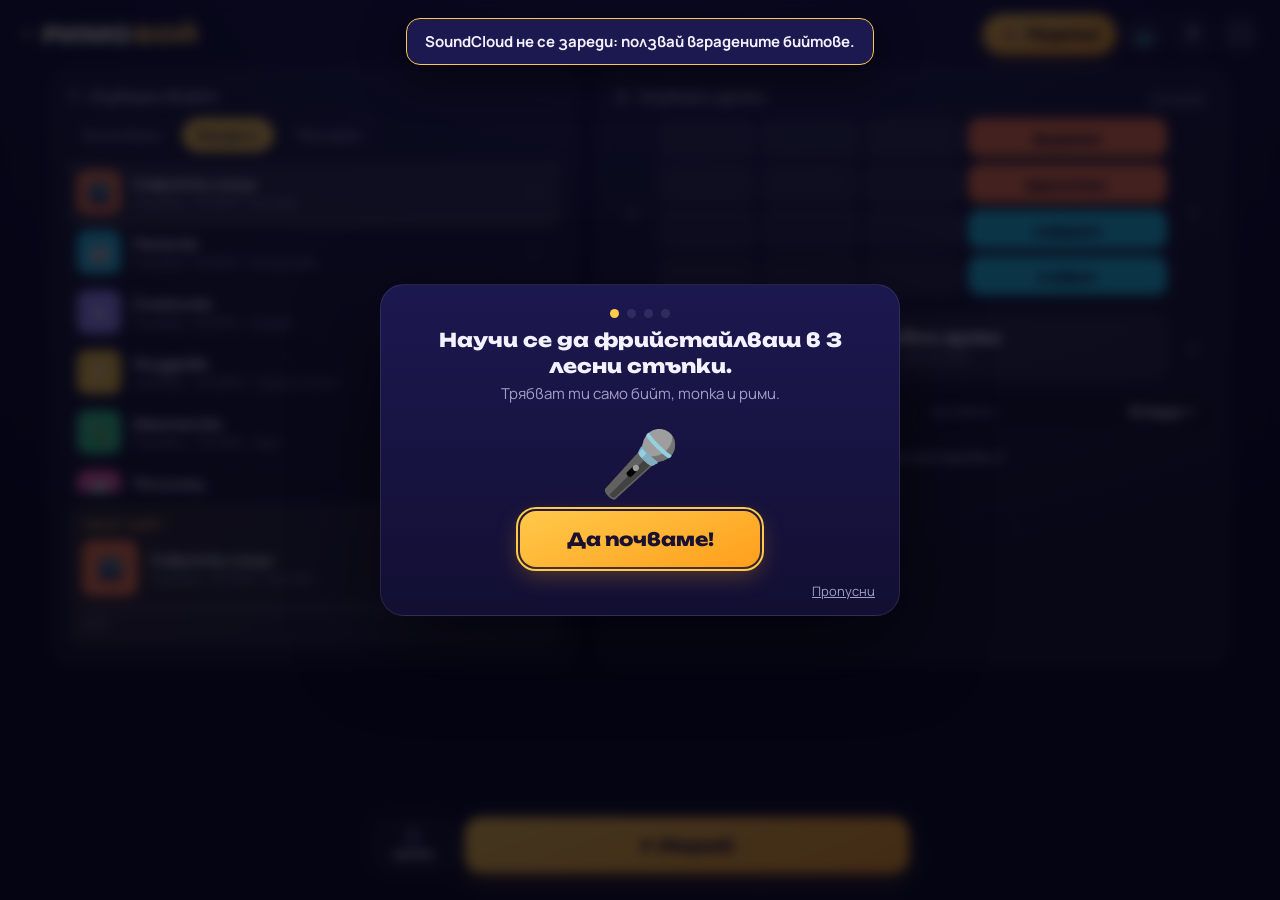
<file: index.html>
<!doctype html>
<html lang="bg">
<head>
<meta charset="utf-8">
<meta name="viewport" content="width=device-width, initial-scale=1">
<title>Римобой</title>
<link rel="preconnect" href="https://fonts.googleapis.com">
<link rel="preconnect" href="https://fonts.gstatic.com" crossorigin>
<link href="https://fonts.googleapis.com/css2?family=Unbounded:wght@600;800&family=Manrope:wght@400;600;800&display=swap" rel="stylesheet">
<link rel="stylesheet" href="css/style.css">
<link rel="stylesheet" href="css/party-host.css">
<link rel="stylesheet" href="css/motion.css">
</head>
<body>
<div class="stars" id="stars" aria-hidden="true"></div>

<header class="topbar">
  <button class="brand" id="brandBtn" aria-label="Към менюто"><span class="spark">✦</span><span class="b1">РИМО</span><span class="b2">БОЙ</span></button>
  <div class="top-actions">
    <button id="partyBtn" class="icon-btn" aria-label="Парти режим" title="Парти режим: гласуване от телефони" aria-pressed="false"><span aria-hidden="true">🎉</span><b class="pb-txt">Парти!</b></button>
    <button id="tvBtn" class="icon-btn" aria-label="TV режим" title="TV режим (големи клетки)" aria-pressed="false">📺</button>
    <button id="helpBtn" class="icon-btn" aria-label="Как се играе" title="Как се играе">?</button>
    <button id="fsBtn" class="icon-btn" aria-label="Цял екран" title="Цял екран">⛶</button>
  </div>
</header>

<!-- ================= MENU ================= -->
<main id="menu" class="screen active">
  <!-- party strip (BUILD.md 16.5): shown only while party mode is on -->
  <section id="partyStrip" class="party-strip hidden" aria-label="Парти батъл">
    <button id="psRoom" class="ps-room" aria-label="Покажи QR кода" title="Покажи QR кода"><span id="psQr" class="ps-qr" aria-hidden="true"></span><span class="ps-room-txt"><span class="ps-tag">🎉 ПАРТИ</span><span id="psCount" class="ps-count"></span><span class="ps-hint">Тапни за кода</span></span></button>
    <div class="ps-group">
      <span class="ps-label">Формат</span>
      <div class="chips" id="psMode">
        <button class="chip" data-mode="duet">Дует</button>
        <button class="chip" data-mode="1v1">1 на 1</button>
      </div>
    </div>
    <div class="ps-group" id="psTurnBox">
      <span class="ps-label">Смяна на всеки</span>
      <div class="chips" id="psTurn">
        <button class="chip" data-bars="4">4 бара</button>
        <button class="chip" data-bars="8">8 бара</button>
      </div>
    </div>
    <div class="ps-group ps-names">
      <span class="ps-label">Име</span>
      <input id="psLeft" class="ps-input L" maxlength="24" placeholder="Играч 1 (ляво)" aria-label="Име на рапъра вляво">
      <input id="psRight" class="ps-input R" maxlength="24" placeholder="Играч 2 (дясно)" aria-label="Име на рапъра вдясно">
    </div>
  </section>
  <div class="menu-grid">
    <section class="panel" id="beatPanel">
      <h2 class="step">1 · Избери бийт</h2>
      <div class="tabs" role="tablist">
        <button class="tab" data-src="sc" role="tab">Bizzle Beats</button>
        <button class="tab" data-src="synth" role="tab">Вградени</button>
        <button class="tab" data-src="file" role="tab">Твой файл</button>
      </div>
      <input id="beatSearch" class="search" placeholder="Търси бийт…" aria-label="Търси бийт">
      <ul id="beatList" class="beat-list"></ul>
      <input type="file" id="fileInput" accept="audio/*" class="hidden">

      <details id="tempoBox" class="tempo-fold hidden">
        <summary>Настрой дропа и темпото</summary>
        <div class="tempo-box">
        <button id="tapBtn" class="btn-ghost full tap-big">Тапни дропа и ритъма</button>
        <p class="full">Пусни бийта с ▶. Тапни (или натисни <b>T</b>) точно когато бийтът влезе изцяло, и продължи да тапваш на всеки удар поне 8 пъти. Първият тап е дропът: оттам почва първият бар на рапа.</p>
        <label>BPM<input id="bpmInput" type="number" min="50" max="220" step="0.25"></label>
        <label>Дроп (сек)<input id="offsetInput" type="number" min="0" step="0.01" placeholder="авто"></label>
        <label>Пусни от (сек)<input id="startInput" type="number" min="0" step="0.05" placeholder="авто"></label>
        <button id="dropPlayBtn" class="btn-ghost">▶ Чуй дропа</button>
        <p class="full" id="tempoAuto"></p>
        <p class="full"><button id="tempoAutoBtn" class="link hidden">Върни автоматичните</button> <button id="tempoExportBtn" class="link">Копирай моите настройки</button></p>
        </div>
      </details>

      <div id="fileBox" class="tempo-box hidden">
        <button id="fileTapBtn" class="btn-ghost full tap-big">Тапни темпото</button>
        <p class="full">Пусни файла с ▶. Тапни (или натисни <b>T</b>) на първия силен удар и после на всеки удар, поне 8 пъти. Начало = секундата на първия удар: оттам почва първият бар на рапа.</p>
        <label>BPM<input id="fileBpm" type="number" min="60" max="200" step="0.25"></label>
        <label>Начало (сек)<input id="fileOffset" type="number" min="0" step="0.01"></label>
        <button id="fileStartBtn" class="btn-ghost">▶ Чуй началото</button>
        <p class="full" id="fileAuto"></p>
        <p class="full"><button id="fileReplace" class="link">Зареди друг файл</button></p>
      </div>

      <div class="now-card">
        <div class="now-label">ТВОЯТ БИЙТ</div>
        <div class="now-row">
          <div class="cover" id="nowCover">🎧</div>
          <div class="beat-info">
            <div class="beat-title" id="nowTitle">Избери бийт</div>
            <div class="beat-meta" id="nowMeta"></div>
            <a class="sc-link hidden" id="nowLink" target="_blank" rel="noopener">Слушай в SoundCloud ↗</a>
          </div>
          <button class="round-btn" id="previewBtn" aria-label="Пусни / спри бийта">▶</button>
        </div>
        <div class="progress"><div id="nowProg"></div></div>
        <div class="time-row"><span id="nowPos">0:00</span><span id="nowDur"></span></div>
      </div>
    </section>

    <section class="panel" id="wordPanel">
      <div class="panel-head"><h2 class="step">2 · Избери думи</h2><button id="resetBtn" class="link">Нулирай</button></div>
      <div class="preview-wrap">
        <button class="arrow" id="prevPrev" aria-label="Други думи">‹</button>
        <div id="previewGrid" class="mini-grid"></div>
        <button class="arrow" id="prevNext" aria-label="Други думи">›</button>
      </div>
      <div class="list-picker">
        <button class="arrow" id="listPrev" aria-label="Предишен списък">‹</button>
        <button class="list-card" id="listCard"><span id="listName"></span><small id="listMeta"></small></button>
        <button class="arrow" id="listNext" aria-label="Следващ списък">›</button>
      </div>
      <div class="selects">
        <label class="field"><span>Думи</span>
          <select id="fillSel">
            <option value="all">Всички думи</option>
            <option value="first">Само първата</option>
            <option value="last">Само последната</option>
            <option value="none">Без думи</option>
          </select></label>
        <label class="field"><span>Дължина</span>
          <select id="durSel">
            <option value="8">8 бара</option>
            <option value="16">16 бара</option>
            <option value="32">32 бара</option>
            <option value="64">64 бара</option>
            <option value="full">Цялата песен</option>
          </select></label>
      </div>
      <details id="adv">
        <summary>Разширени настройки</summary>
        <h3>Схема на римите</h3>
        <div id="patternChips" class="chips"></div>
        <h3>Скорост</h3>
        <div id="speedChips" class="chips"></div>
        <label class="toggle"><input type="checkbox" id="blankChk"><span>Празна игра<small>Без думи и без схема, само бийт и топка</small></span></label>
        <h3>Синхрон на топката</h3>
        <div class="sync-row"><input type="range" id="syncRange" min="-300" max="300" step="10"><b id="syncVal">0 ms</b></div>
        <p class="hint">Ако топката изостава от бийта, мести наляво. Ако избързва, мести надясно.</p>
      </details>
    </section>
  </div>
  <p id="recNote" class="rec-note hidden">При SoundCloud бийт записът е само от микрофона.</p>
  <div class="action-bar">
    <button id="recBtn" class="rec-btn" aria-pressed="false" aria-label="Запис"><span class="dot"></span>ЗАПИС</button>
    <button id="playBtn" class="btn-primary">▶ Играй</button>
  </div>
</main>

<!-- ================= GAME ================= -->
<main id="game" class="screen">
  <div class="game-head">
    <button id="exitBtn" class="icon-btn" aria-label="Изход">‹</button>
    <div class="game-title"><div id="gHead1"></div><div id="gHead2"></div></div>
    <span id="recBadge" class="rec-badge hidden">● REC</span>
  </div>
  <div class="stage">
    <div id="viewport" class="viewport">
      <div id="rows" class="rows"></div>
      <div class="trail t3" id="tr3"></div><div class="trail t2" id="tr2"></div><div class="trail t1" id="tr1"></div>
      <div class="ball" id="ball"></div>
    </div>
  </div>
  <div class="watermark">✦ РИМОБОЙ</div>
  <div class="player-bar">
    <div class="now-row">
      <div class="cover" id="gCover">🎧</div>
      <div class="beat-info"><div class="beat-title" id="gTitle"></div><div class="beat-meta" id="gMeta"></div></div>
      <button class="round-btn" id="pauseBtn" aria-label="Пауза">❚❚</button>
    </div>
    <div class="progress"><div id="gProg"></div></div>
    <div class="time-row"><span id="gPos">0:00</span><span id="gDur">0:00</span></div>
  </div>
  <div id="pauseOv" class="overlay hidden">
    <div class="dialog">
      <h2>Пауза</h2>
      <div class="dialog-actions">
        <button class="btn-primary" id="resumeBtn">▶ Продължи</button>
        <button class="btn-ghost" id="quitBtn">Към менюто</button>
      </div>
    </div>
  </div>
</main>

<!-- ================= END ================= -->
<main id="end" class="screen">
  <h1 class="end-title">Браво!</h1>
  <div class="end-grid">
    <div class="stats-col">
      <section class="panel stats">
        <div class="now-label">СТАТИСТИКА</div>
        <div class="stat"><b id="stDur">0:00</b><span>ВРЕМЕ</span></div>
        <div class="stat"><b id="stBars">0</b><span>БАРОВЕ</span></div>
        <div class="stat"><b id="stStreak">🔥 1</b><span>ПОРЕДНИ ДНИ</span></div>
      </section>
      <section class="panel hidden" id="recCard" style="margin-top:14px">
        <div class="now-label">ТВОЯТ ЗАПИС</div>
        <audio id="recAudio" controls></audio>
        <div class="dialog-actions"><a class="btn-ghost" id="recDl" download>⬇ Свали записа</a></div>
      </section>
      <section class="panel" style="margin-top:14px">
        <div class="now-label">БИЙТ</div>
        <div class="now-row">
          <div class="cover" id="eCover">🎧</div>
          <div class="beat-info"><div class="beat-title" id="eTitle"></div><div class="beat-meta" id="eMeta"></div>
            <a class="sc-link hidden" id="eLink" target="_blank" rel="noopener">Слушай в SoundCloud ↗</a></div>
        </div>
      </section>
    </div>
    <section class="panel">
      <div class="now-label">ДУМИ</div>
      <div id="recap" class="recap" style="margin-top:10px"></div>
      <p class="hint">Докосни дума, за да видиш още рими.</p>
    </section>
  </div>
  <div class="action-bar">
    <button class="btn-ghost" id="menuBtn">Меню</button>
    <button class="btn-primary" id="againBtn">Играй пак ›</button>
  </div>
</main>

<!-- ================= MODALS ================= -->
<div id="listModal" class="overlay hidden" role="dialog" aria-modal="true" aria-label="Избери списък с думи">
  <div class="dialog">
    <button class="icon-btn x" data-close aria-label="Затвори">✕</button>
    <h2>Избери списък с думи</h2>
    <div id="listItems" class="list-items"></div>
  </div>
</div>

<div id="dictModal" class="overlay hidden" role="dialog" aria-modal="true" aria-label="Речник на римите">
  <div class="dialog">
    <button class="icon-btn x" data-close aria-label="Затвори">✕</button>
    <div class="dict-sub" style="margin-top:0">Речник на римите</div>
    <h2 id="dictWord"></h2>
    <div class="dict-sub">Рими</div>
    <div id="dictFam" class="dict-chips"></div>
    <div id="dictMoreWrap"><div class="dict-sub">Още рими</div><div id="dictMore" class="dict-chips more"></div></div>
  </div>
</div>

<div id="popup" class="overlay hidden">
  <div class="dialog">
    <div class="popup-emoji" id="popEmoji">🎉</div>
    <div class="popup-big" id="popText">Страхотни барове!</div>
    <div id="popSub" class="tut-sub"></div>
    <button class="btn-primary" id="popBtn" style="width:220px">Продължи</button>
  </div>
</div>

<div id="tutorial" class="overlay hidden" role="dialog" aria-modal="true" aria-label="Как се играе">
  <div class="dialog" style="padding-bottom:48px">
    <div class="tut-dots" id="tutDots" aria-hidden="true"><i></i><i></i><i></i><i></i></div>
    <p class="tut-text" id="tutText"></p>
    <p class="tut-sub" id="tutSub"></p>
    <div class="tut-stage" id="tutStage"></div>
    <button class="btn-primary" id="tutNext" style="width:240px;margin-top:10px"></button>
    <button class="link skip-link" id="tutSkip">Пропусни</button>
  </div>
</div>

<!-- party mode (BUILD.md 16.5): big QR overlay + mini QR in the corner -->
<div id="partyOv" class="overlay hidden" role="dialog" aria-modal="true" aria-labelledby="poTitle">
  <div class="dialog party-dialog">
    <button class="icon-btn x" id="poClose" aria-label="Затвори">✕</button>
    <h2 id="poTitle">Сканирай и гласувай!</h2>
    <div class="po-body">
      <div class="po-qr" id="poQr" aria-hidden="true"></div>
      <div class="po-side">
        <p class="po-url" id="poUrl"></p>
        <p class="po-code"><span>код</span><b id="poCode"></b></p>
        <p class="po-count" id="poCount">Влезли: 0</p>
        <p class="po-hint">Тапни име, за да го скриеш от екрана.</p>
        <div class="po-people" id="poPeople"></div>
        <p class="po-status" id="poStatus" role="status"></p>
      </div>
    </div>
    <details class="po-hist" id="poHist">
      <summary>История на батълите</summary>
      <div id="poHistBody"><p class="po-hint">Зарежда…</p></div>
    </details>
    <div class="dialog-actions">
      <button class="btn-primary" id="poOk">Затвори</button>
      <button class="btn-ghost" id="poNew">Нова стая</button>
      <button class="btn-ghost" id="poEnd">Край на партито</button>
    </div>
  </div>
</div>
<!-- party vote + results (BUILD.md 16.6) -->
<div id="partyVote" class="overlay hidden" role="dialog" aria-modal="true" aria-labelledby="pvTitle">
  <div class="dialog pv-dialog">
    <h2 id="pvTitle" tabindex="-1" data-autofocus>Гласувайте сега!</h2>
    <p class="pv-count" id="pvCount" aria-live="off"></p>
    <p class="pv-winner" id="pvWinner" role="status"></p>
    <div class="pv-cols">
      <div class="pv-col L" id="pvColL"><span class="pv-name" id="pvNameL"></span><b class="pv-avg" id="pvAvgL">–</b><span class="pv-n" id="pvNL"></span><div class="pv-bar"><i id="pvBarL"></i></div></div>
      <div class="pv-col R" id="pvColR"><span class="pv-name" id="pvNameR"></span><b class="pv-avg" id="pvAvgR">–</b><span class="pv-n" id="pvNR"></span><div class="pv-bar"><i id="pvBarR"></i></div></div>
    </div>
    <div class="pv-feed" id="pvFeed"></div>
    <div class="pv-after hidden" id="pvAfter">
      <h3>Кой как гласува</h3>
      <div class="pv-table-wrap" id="pvTableWrap">
        <table class="pv-table"><thead><tr><th>Гост</th><th class="L" id="pvThL"></th><th class="R" id="pvThR"></th></tr></thead><tbody id="pvTable"></tbody></table>
      </div>
      <div class="pv-extra">
        <div><h3>🔥 Топ хайпъри</h3><ol id="pvHypers"></ol></div>
        <div><h3>👑 Класиране на вечерта</h3><ol id="pvRank"></ol></div>
      </div>
    </div>
    <div class="dialog-actions">
      <button class="btn-ghost" id="pvStop">Край на гласуването</button>
      <button class="btn-primary hidden" id="pvNext">Нов батъл</button>
      <button class="btn-ghost hidden" id="pvClose">Затвори</button>
    </div>
  </div>
</div>

<!-- party battle effects (BUILD.md 16.5): side glows, flying reactions, hype meter, hype calls -->
<div id="partyFx" class="party-fx hidden" aria-hidden="true">
  <div class="pfx-edge L" id="pfxEdgeL"></div><div class="pfx-edge R" id="pfxEdgeR"></div>
  <div class="pfx-zone L" id="pfxZoneL"></div><div class="pfx-zone R" id="pfxZoneR"></div>
  <div class="pfx-burst L" id="pfxBurstL"></div><div class="pfx-burst R" id="pfxBurstR"></div>
  <div class="pfx-call L" id="pfxCallL"></div><div class="pfx-call R" id="pfxCallR"></div>
  <div class="pfx-meter"><span class="pfx-name L" id="pfxNameL"></span><div class="pfx-bar"><i id="pfxBarL"></i></div><span class="pfx-name R" id="pfxNameR"></span></div>
</div>
<div id="partyMini" class="party-mini hidden">
  <button id="pmOpen" class="pm-open" aria-label="Покажи QR кода на партито"><span class="pm-qr" id="pmQr" aria-hidden="true"></span><b id="pmCode"></b></button>
  <button id="pmHide" class="pm-hide" aria-label="Скрий малкия QR код">✕</button>
</div>

<div id="toast" class="toast hidden" role="status"></div>
<canvas id="confetti" class="hidden"></canvas>

<!-- hidden SoundCloud player (official embed) -->
<iframe id="scw" title="SoundCloud" allow="autoplay" style="position:absolute;width:1px;height:1px;left:-9999px;top:0;border:0"></iframe>

<!-- Enable each script when its milestone lands (BUILD.md section 3 has the order):
<script src="config.js"></script>                              optional (path B API key), not used yet
-->
<script src="https://w.soundcloud.com/player/api.js"></script>
<script src="js/words.js"></script>
<script src="js/patterns.js"></script>
<script src="js/audio.js"></script>
<script src="js/beats.js"></script>
<script src="js/filebeat.js"></script>
<script src="js/sc-tracks.js"></script>
<script src="js/drop.js"></script>
<script src="js/soundcloud.js"></script>
<script src="js/chart.js"></script>
<script src="js/app.js"></script>
<script src="js/menu-beats.js"></script>
<script src="js/menu-words.js"></script>
<script src="js/rec.js"></script>
<script src="js/game.js"></script>
<script src="js/end.js"></script>
<script src="js/tutorial.js"></script>
<!-- party mode: supabase-js and the QR library are loaded on demand by party-host.js -->
<script src="js/party-config.js"></script>
<script src="js/party-net.js"></script>
<script src="js/party-host.js"></script>
<script src="js/party-battle.js"></script>
<script src="js/party-vote.js"></script>
</body>
</html>
</file>
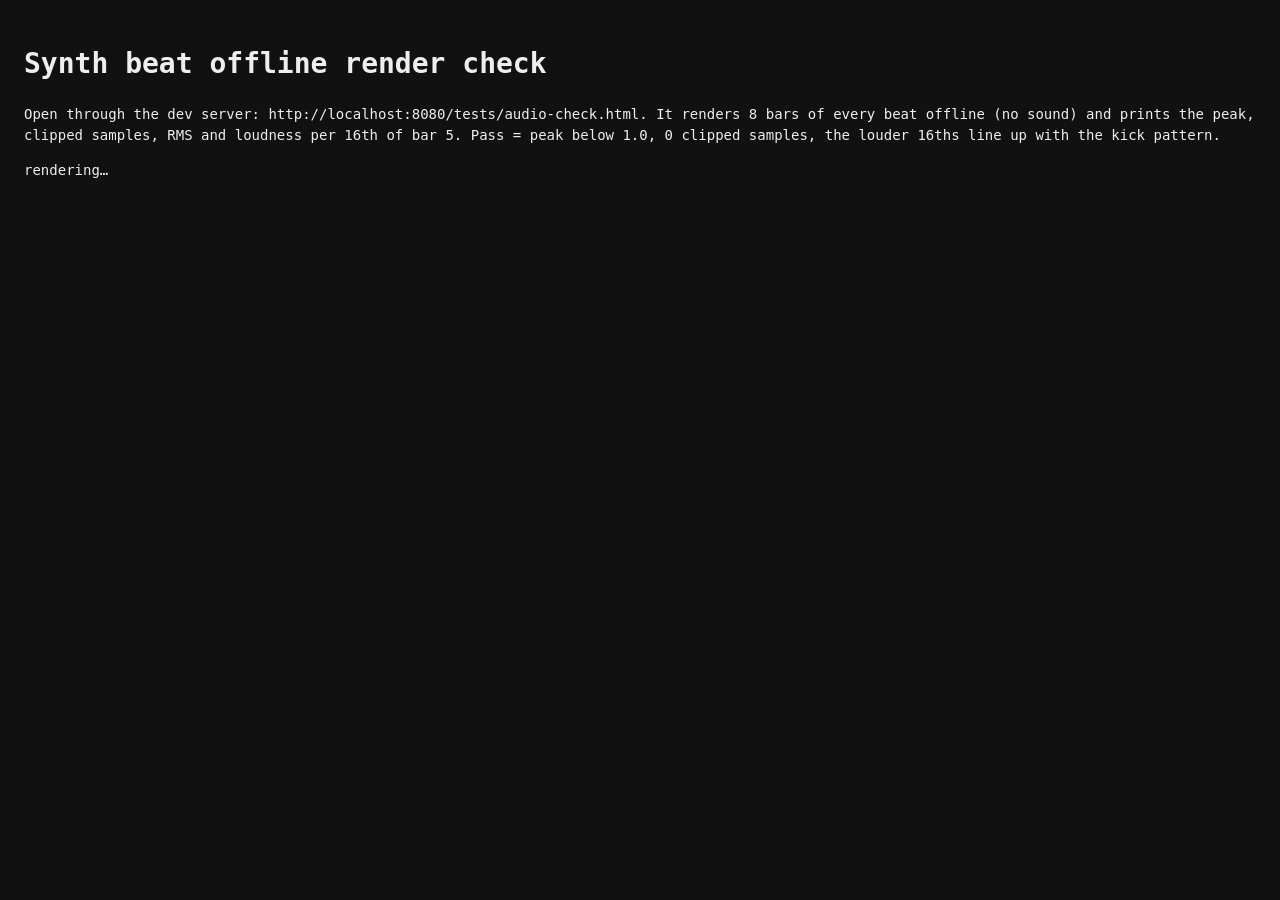
<file: tests/audio-check.html>
<!doctype html>
<html lang="en">
<head>
<meta charset="utf-8">
<title>Rimoboy audio check</title>
<style>body{font:14px/1.5 monospace;background:#111;color:#eee;padding:16px}.bad{color:#f66}.ok{color:#6f6}</style>
</head>
<body>
<h1>Synth beat offline render check</h1>
<p>Open through the dev server: http://localhost:8080/tests/audio-check.html. It renders 8 bars of every beat
offline (no sound) and prints the peak, clipped samples, RMS and loudness per 16th of bar 5.
Pass = peak below 1.0, 0 clipped samples, the louder 16ths line up with the kick pattern.</p>
<pre id="out">rendering…</pre>
<script src="../js/audio.js"></script>
<script src="../js/beats.js"></script>
<script>
(async () => {
  const lines = [];
  for (const def of BEATS) {
    const sec = 8 * 4 * 60 / def.bpm;
    const oc = new OfflineAudioContext(1, Math.ceil(44100 * (sec + 1)), 44100);
    const o = RBAudio.makeOutput(oc);
    const b = new SynthBeat(def);
    b.start(0.05, oc, o.master);
    b.scheduleUntil(sec);
    const d = (await oc.startRendering()).getChannelData(0);
    let pk = 0, ss = 0, clip = 0, nan = 0;
    for (const v of d) { if (Number.isNaN(v)) nan++; const a = Math.abs(v); if (a > pk) pk = a; if (a >= 1) clip++; ss += v * v; }
    const sp16 = 60 / def.bpm / 4, e = [];
    for (let i = 0; i < 16; i++) {
      let s = 0; const a = Math.floor((0.05 + 64 * sp16 + i * sp16) * 44100), z = a + Math.floor(0.03 * 44100);
      for (let j = a; j < z; j++) s += d[j] * d[j];
      e.push(Math.sqrt(s / (z - a)).toFixed(2));
    }
    const pass = pk < 1 && clip === 0 && nan === 0;
    lines.push(`<span class="${pass ? 'ok' : 'bad'}">${pass ? 'PASS' : 'FAIL'}</span> ${def.id.padEnd(10)} peak ${pk.toFixed(3)} clip ${clip} nan ${nan} rms ${Math.sqrt(ss / d.length).toFixed(3)}\n      kick ${def.kick.slice(0, 16)}\n      16ths ${e.join(' ')}`);
  }
  document.getElementById('out').innerHTML = lines.join('\n');
})();
</script>
</body>
</html>
</file>
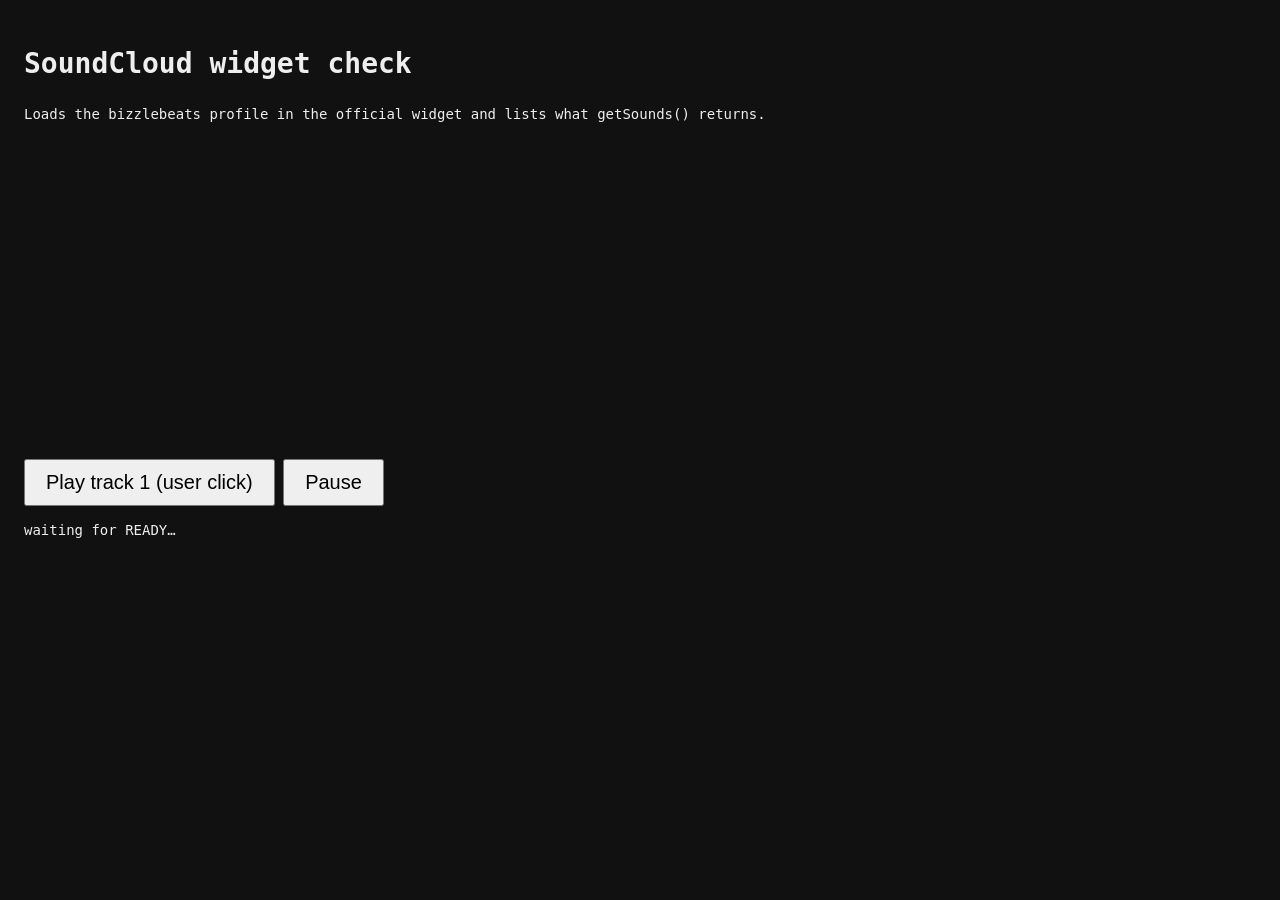
<file: tests/sc-check.html>
<!doctype html>
<html lang="en">
<head>
<meta charset="utf-8">
<title>Rimoboy SoundCloud check</title>
<style>body{font:14px/1.5 monospace;background:#111;color:#eee;padding:16px}iframe{width:100%;height:300px;border:0}</style>
</head>
<body>
<h1>SoundCloud widget check</h1>
<p>Loads the bizzlebeats profile in the official widget and lists what getSounds() returns.</p>
<iframe id="w" allow="autoplay"
  src="https://w.soundcloud.com/player/?url=https%3A//soundcloud.com/bizzlebeats&auto_play=false&visual=false"></iframe>
<p><button id="playRoses" style="font-size:20px;padding:10px 20px">Play track 1 (user click)</button>
<button id="pause" style="font-size:20px;padding:10px 20px">Pause</button></p>
<pre id="drift"></pre>
<pre id="out">waiting for READY…</pre>
<script src="https://w.soundcloud.com/player/api.js"></script>
<script>
  const out = document.getElementById('out');
  const log = (s) => { out.textContent += '\n' + s; };
  const w = SC.Widget(document.getElementById('w'));
  window.W = w;
  w.bind(SC.Widget.Events.READY, () => {
    log('READY');
    let tries = 0;
    const poll = () => w.getSounds((list) => {
      const named = list.filter((s) => s && s.title).length;
      log(`try ${tries}: ${list.length} sounds, ${named} with titles`);
      if ((named < list.length || !list.length) && ++tries < 12) return setTimeout(poll, 800);
      window.SOUNDS = list;
      log(list.map((s, i) => `${i}. ${s.title} | ${s.permalink_url} | ${Math.round((s.duration || 0) / 1000)}s | bpm ${s.bpm} | ${s.genre}`).join('\n'));
    });
    poll();
  });
  w.bind(SC.Widget.Events.ERROR, (e) => log('ERROR ' + JSON.stringify(e)));

  // Playback + clock check: after a real click, compare PLAY_PROGRESS positions with an
  // extrapolated clock (anchor on the first progress event). Prints events and drift stats.
  window.EV = [];
  let anchor = null;
  const drifts = [];
  for (const k of ['PLAY', 'PAUSE', 'FINISH', 'SEEK']) {
    w.bind(SC.Widget.Events[k], (e) => { EV.push(`${k} @${Math.round(performance.now())} pos ${Math.round((e && e.currentPosition) || 0)}`); if (k !== 'SEEK') anchor = null; });
  }
  w.bind(SC.Widget.Events.PLAY_PROGRESS, (e) => {
    const now = performance.now();
    if (!anchor) { anchor = { perf: now, pos: e.currentPosition }; return; }
    drifts.push(e.currentPosition - (anchor.pos + (now - anchor.perf)));
    const abs = drifts.map(Math.abs);
    document.getElementById('drift').textContent =
      `pos ${Math.round(e.currentPosition)} ms | samples ${drifts.length} | drift now ${Math.round(drifts[drifts.length - 1])} ms | max |drift| ${Math.round(Math.max(...abs))} ms | mean |drift| ${Math.round(abs.reduce((a, b) => a + b, 0) / abs.length)} ms\n` + EV.slice(-8).join('\n');
  });
  document.getElementById('playRoses').onclick = () => { w.skip(1); };
  document.getElementById('pause').onclick = () => w.pause();
</script>
</body>
</html>
</file>
<file: css/style.css>
/* Rimoboy — midnight party theme */
:root {
  --bg-0: #07061a;
  --bg-1: #120f33;
  --bg-2: #1c1850;
  --panel: rgba(255, 255, 255, .05);
  --panel-2: rgba(255, 255, 255, .08);
  --panel-line: rgba(255, 255, 255, .09);
  --text: #f4f1ff;
  --muted: #a29fc7;
  --gold: #ffc94a;
  --gold-2: #ff9f1c;
  --red: #ff4d5e;
  --cell: rgba(255, 255, 255, .07);
  --cell-lit: rgba(255, 255, 255, .30);
  --word-cell: #fff4d6;
  --ink: #1a1030;
  --r1: #ff7a45;
  --r2: #22c7e8;
  --r3: #ffc83d;
  --r4: #35d48a;
  --r5: #ff5fa8;
  --r6: #9d8bff;
  --rowH: 64px;
  --gap: 8px;
  --label: 26px;
  --font-d: "Unbounded", system-ui, "Segoe UI", sans-serif;
  --font-b: "Manrope", system-ui, "Segoe UI", sans-serif;
}

* { box-sizing: border-box; }
html, body { margin: 0; height: 100%; }
body {
  background: radial-gradient(1200px 700px at 50% -10%, var(--bg-2), var(--bg-1) 45%, var(--bg-0) 100%) fixed, var(--bg-0);
  color: var(--text);
  font-family: var(--font-b);
  font-size: 15px;
  overflow-x: hidden;
  -webkit-tap-highlight-color: transparent;
}
button { font: inherit; color: inherit; cursor: pointer; }
.hidden { display: none !important; }

/* stars */
.stars { position: fixed; inset: 0; pointer-events: none; z-index: 0; }
.stars i {
  position: absolute; width: 2px; height: 2px; border-radius: 50%;
  background: #fff; opacity: .15; animation: twinkle 4s ease-in-out infinite;
}
@keyframes twinkle { 50% { opacity: .7; transform: scale(1.6); } }

/* top bar */
.topbar {
  position: relative; z-index: 5;
  display: flex; align-items: center; justify-content: space-between;
  padding: 14px 20px;
}
.brand {
  background: none; border: 0; padding: 0;
  font-family: var(--font-d); font-weight: 800; font-size: 22px; letter-spacing: .5px;
  display: flex; align-items: center; gap: 2px;
}
.brand .spark { color: var(--gold); margin-right: 6px; font-size: 16px; }
.brand .b1 { color: var(--word-cell); }
.brand .b2 { color: var(--gold); }
.top-actions { display: flex; gap: 8px; }
.icon-btn {
  width: 40px; height: 40px; border-radius: 50%;
  border: 1px solid var(--panel-line); background: var(--panel);
  font-size: 18px; font-weight: 800; display: grid; place-items: center;
}
.icon-btn:hover { background: var(--panel-2); }
.icon-btn.on { border-color: var(--gold); background: rgba(255, 201, 74, .16); }
#tvBtn { font-size: 17px; }

/* visible focus ring for keyboard users (section 12) */
@supports selector(:focus-visible) { :focus { outline: none; } }
:focus-visible { outline: 2px solid var(--gold); outline-offset: 2px; }
.beat-list li:focus-visible, .beat-list li.sel:focus-visible { outline: 2px solid var(--gold); outline-offset: -2px; }

/* screens */
.screen { display: none; position: relative; z-index: 1; }
.screen.active { display: block; }

/* ---------- MENU ---------- */
.menu-grid {
  display: grid; grid-template-columns: 1fr 1.2fr; gap: 18px;
  max-width: 1220px; margin: 0 auto; padding: 0 20px 130px; /* 1180px content, same as .party-strip */
}
.panel {
  background: var(--panel); border: 1px solid var(--panel-line);
  border-radius: 22px; padding: 18px; min-width: 0;
}
.panel-head { display: flex; justify-content: space-between; align-items: baseline; }
.step { font-family: var(--font-d); font-weight: 600; font-size: 15px; margin: 0 0 12px; color: var(--muted); }
.link { background: none; border: 0; color: var(--muted); font-size: 13px; text-decoration: underline; }

.tabs { display: flex; gap: 6px; margin-bottom: 10px; flex-wrap: wrap; }
.tab {
  border: 1px solid var(--panel-line); background: transparent; border-radius: 999px;
  padding: 7px 14px; font-weight: 700; font-size: 13px; color: var(--muted);
}
.tab.active { background: var(--gold); color: var(--ink); border-color: var(--gold); }

.search {
  width: 100%; padding: 10px 14px; border-radius: 12px; margin-bottom: 8px;
  border: 1px solid var(--panel-line); background: rgba(0,0,0,.2); color: var(--text); font: inherit;
}
.beat-list { list-style: none; margin: 0; padding: 0; max-height: 330px; overflow-y: auto; }
.beat-list li {
  display: flex; align-items: center; gap: 12px; padding: 8px; border-radius: 12px; cursor: pointer;
}
.beat-list li:hover { background: var(--panel); }
.beat-list li.sel { background: var(--panel-2); outline: 1px solid var(--gold); }
.cover {
  width: 44px; height: 44px; border-radius: 10px; flex: none;
  display: grid; place-items: center; font-size: 20px;
  background: var(--panel-2) center/cover no-repeat;
}
.beat-info { min-width: 0; flex: 1; }
.beat-title { font-weight: 800; white-space: nowrap; overflow: hidden; text-overflow: ellipsis; }
.beat-meta { color: var(--muted); font-size: 12.5px; white-space: nowrap; overflow: hidden; text-overflow: ellipsis; }
.fav {
  flex: none; width: 34px; height: 34px; border-radius: 50%; border: 0; background: none;
  color: var(--muted); font-size: 19px; line-height: 1; opacity: .55;
}
.fav:hover { opacity: 1; background: var(--panel); }
.fav.on { color: var(--gold); opacity: 1; }
.badge { font-size: 10.5px; font-weight: 800; color: var(--ink); background: var(--gold); border-radius: 6px; padding: 2px 6px; margin-left: 6px; }
.list-state { color: var(--muted); padding: 16px 8px; text-align: center; }

.tempo-box {
  margin-top: 10px; padding: 12px; border-radius: 14px; background: rgba(0,0,0,.22);
  display: grid; grid-template-columns: repeat(3, 1fr); gap: 8px; align-items: end;
}
.tempo-box label { display: flex; flex-direction: column; gap: 4px; font-size: 12px; color: var(--muted); }
.tempo-box input {
  width: 100%; padding: 8px; border-radius: 10px; border: 1px solid var(--panel-line);
  background: rgba(255,255,255,.06); color: var(--text); font: inherit; font-weight: 700;
}
.tempo-box .full { grid-column: 1 / -1; }
.tempo-box .tap-big { min-height: 64px; font-size: 16px; touch-action: manipulation; user-select: none; }
.tempo-box p { margin: 0; font-size: 12px; color: var(--muted); }
/* the drop/tempo tap tool stays folded until the user asks for it */
.tempo-fold { margin-top: 10px; }
.tempo-fold > summary {
  cursor: pointer; list-style: none; font-size: 13px; font-weight: 700; color: var(--muted);
  padding: 4px 0; user-select: none;
}
.tempo-fold > summary::-webkit-details-marker { display: none; }
.tempo-fold > summary::before { content: '▸ '; display: inline-block; width: 1em; transition: transform var(--t-in, .2s); }
.tempo-fold[open] > summary::before { transform: rotate(90deg); }
.tempo-fold > summary:hover { color: var(--text); }
.tempo-fold > .tempo-box { margin-top: 6px; }
.btn-ghost {
  border: 1px solid var(--panel-line); background: var(--panel); border-radius: 12px;
  padding: 9px 12px; font-weight: 800;
}
.btn-ghost:hover { background: var(--panel-2); }
.btn-ghost.flash { background: var(--gold); color: var(--ink); }

.now-card {
  margin-top: 12px; padding: 12px; border-radius: 16px;
  background: linear-gradient(135deg, rgba(255,201,74,.12), rgba(157,139,255,.10));
  border: 1px solid var(--panel-line);
}
.now-label { font-size: 11px; letter-spacing: 1.5px; color: var(--gold); font-weight: 800; }
.now-row { display: flex; align-items: center; gap: 12px; margin-top: 8px; }
.now-row .cover { width: 56px; height: 56px; }
.round-btn {
  width: 52px; height: 52px; border-radius: 50%; border: 0; flex: none;
  background: linear-gradient(160deg, var(--gold), var(--gold-2)); color: var(--ink);
  font-size: 20px; font-weight: 900; box-shadow: 0 6px 18px rgba(255,159,28,.35);
}
.progress { height: 5px; border-radius: 3px; background: rgba(255,255,255,.12); margin-top: 10px; overflow: hidden; }
.progress > div { height: 100%; width: 0; background: var(--gold); }
.time-row { display: flex; justify-content: space-between; color: var(--muted); font-size: 12px; margin-top: 4px; }
.sc-link { color: var(--muted); font-size: 12px; }

.preview-wrap, .list-picker { display: flex; align-items: center; gap: 8px; }
.arrow {
  width: 36px; height: 36px; flex: none; border-radius: 50%; border: 0; background: transparent;
  font-size: 26px; color: var(--muted);
}
.arrow:hover { color: var(--text); background: var(--panel); }
.mini-grid { flex: 1; min-width: 0; --rowH: 40px; --gap: 6px; cursor: pointer; }
.mini-grid .cell.rhyme { flex: 2.2; }  /* preview only: give words room on small screens */
@media (max-width: 520px) { .preview-wrap .arrow { display: none; } }
.list-picker { margin-top: 12px; }
.list-card {
  flex: 1; border: 1px solid var(--panel-line); background: var(--panel-2); border-radius: 16px;
  padding: 12px; display: flex; flex-direction: column; align-items: center; gap: 2px;
}
.list-card span { font-family: var(--font-d); font-weight: 800; font-size: 16px; }
.list-card small { color: var(--muted); }
.selects { display: grid; grid-template-columns: minmax(0, 1fr) minmax(0, 1fr); gap: 10px; margin-top: 12px; }
.field {
  min-width: 0;
  display: flex; align-items: center; justify-content: space-between; gap: 8px;
  border: 1px solid var(--panel-line); border-radius: 12px; padding: 8px 12px; background: rgba(0,0,0,.18);
}
.field span { font-size: 11px; letter-spacing: 1.2px; color: var(--muted); font-weight: 800; text-transform: uppercase; }
.field select {
  background: transparent; border: 0; color: var(--text); font: inherit; font-weight: 800; text-align: right;
  min-width: 0; max-width: 62%; flex: 0 1 auto;
}
@media (max-width: 520px) { .selects { grid-template-columns: 1fr; } }
.field select option { background: var(--bg-1); }
details#adv { margin-top: 14px; }
details#adv summary { cursor: pointer; color: var(--muted); font-weight: 700; text-align: center; list-style: none; }
details#adv summary::after { content: " ▾"; }
details#adv[open] summary::after { content: " ▴"; }
details#adv h3 { font-size: 11px; letter-spacing: 1.4px; color: var(--muted); margin: 16px 0 8px; text-transform: uppercase; }
.chips { display: flex; flex-wrap: wrap; gap: 6px; }
.chip {
  border: 1px solid var(--panel-line); background: var(--panel); border-radius: 10px;
  padding: 7px 11px; font-weight: 800; font-size: 13px;
}
.chip.active { background: var(--gold); color: var(--ink); border-color: var(--gold); }
.chip small { font-weight: 600; opacity: .75; margin-left: 4px; font-size: 10px; }
.toggle { display: flex; gap: 10px; align-items: center; margin-top: 14px; font-weight: 800; }
.toggle small { display: block; font-weight: 500; color: var(--muted); }
.toggle input { width: 20px; height: 20px; accent-color: var(--gold); }
.sync-row { display: flex; align-items: center; gap: 10px; }
.sync-row input { flex: 1; accent-color: var(--gold); }

.action-bar {
  position: fixed; left: 50%; bottom: 16px; transform: translateX(-50%); z-index: 6;
  display: flex; gap: 10px; padding: 10px; border-radius: 22px;
  background: rgba(7,6,26,.85); border: 1px solid var(--panel-line); backdrop-filter: blur(8px);
  width: min(560px, calc(100vw - 32px));
}
.btn-primary {
  flex: 1; height: 56px; border: 0; border-radius: 16px;
  background: linear-gradient(160deg, var(--gold), var(--gold-2)); color: var(--ink);
  font-family: var(--font-d); font-weight: 800; font-size: 18px;
  box-shadow: 0 8px 24px rgba(255,159,28,.3); transition: transform .12s;
}
.btn-primary:hover { transform: translateY(-2px); }
.btn-primary:disabled { opacity: .5; transform: none; cursor: default; }
.rec-btn {
  width: 84px; border-radius: 16px; border: 1px solid var(--panel-line); background: var(--panel);
  font-weight: 800; font-size: 12px; display: flex; flex-direction: column; align-items: center; justify-content: center; gap: 4px;
}
.rec-btn .dot { width: 14px; height: 14px; border-radius: 50%; border: 2px solid var(--muted); }
.rec-btn[aria-pressed="true"] { border-color: var(--red); color: var(--red); }
.rec-btn[aria-pressed="true"] .dot { background: var(--red); border-color: var(--red); }
.rec-note { position: fixed; bottom: 92px; left: 0; right: 0; text-align: center; color: var(--muted); font-size: 12px; z-index: 6; margin: 0; }

/* ---------- GRID (shared) ---------- */
.row { display: flex; align-items: center; gap: var(--gap); height: var(--rowH); margin-bottom: var(--gap); }
.row .lbl { width: var(--label); flex: none; text-align: center; font-size: 11px; color: rgba(255,255,255,.28); font-weight: 700; }
.mini-grid .row .lbl { display: none; }
.cell {
  flex: 1; min-width: 0; height: 100%; border-radius: 12px; background: var(--cell);
  display: grid; place-items: center; text-align: center; padding: 0 4px;
  font-family: var(--font-d); font-weight: 800; color: var(--ink);
  font-size: clamp(12px, calc(var(--rowH) * .34), 30px);
  transition: background .12s, transform .12s;
  overflow: hidden; white-space: nowrap; text-overflow: ellipsis;
}
.cell.rhyme { padding: 0 2px; } /* chart.fitCells shrinks the font until the word fits */
.cell.long { font-size: clamp(11px, calc(var(--rowH) * .27), 24px); }
.cell.xlong { font-size: clamp(10px, calc(var(--rowH) * .22), 20px); }
.cell.rhyme { box-shadow: inset 0 -4px 0 rgba(0,0,0,.25); }
.cell.rhyme.wrap { white-space: normal; line-height: 1.15; } /* two lines, set by fitCells */
.cell.c0 { background: var(--r1); } .cell.c1 { background: var(--r2); } .cell.c2 { background: var(--r3); }
.cell.c3 { background: var(--r4); } .cell.c4 { background: var(--r5); } .cell.c5 { background: var(--r6); }
.cell.free { background: var(--word-cell); }
.cell.lit:not(.rhyme) { background: var(--cell-lit); }
.cell.lit { transform: scale(1.05); }
.cell.rhyme.lit { filter: brightness(1.15); }
.cell.tap { cursor: pointer; }

/* ---------- GAME ---------- */
#game { padding: 0 16px 120px; }
.game-head { display: grid; grid-template-columns: 48px 1fr 48px; align-items: center; max-width: 760px; margin: 0 auto; }
.game-title { text-align: center; }
#gHead1 { font-family: var(--font-d); font-weight: 800; font-size: 24px; min-height: 30px; }
#gHead2 { color: var(--muted); min-height: 20px; }
.rec-badge { color: var(--red); font-weight: 800; font-size: 12px; animation: blink 1s steps(2) infinite; }
@keyframes blink { 50% { opacity: .2; } }
.stage { display: flex; justify-content: center; margin-top: 8px; }
.viewport {
  position: relative; width: min(760px, 94vw); overflow: hidden;
  --padTop: calc(var(--rowH) * 1.5);
  height: calc(var(--padTop) + 5 * (var(--rowH) + var(--gap)));
}
.rows { position: absolute; left: 0; right: 0; top: var(--padTop); transition: transform .16s ease-out; will-change: transform; }
.rows .row { transition: opacity .2s; }
.rows .row.past { opacity: .22; }
.ball, .trail {
  position: absolute; left: 0; top: 0; width: 24px; height: 24px; border-radius: 50%;
  background: radial-gradient(circle at 35% 35%, #fff6c8, var(--gold) 45%, var(--gold-2));
  box-shadow: 0 0 18px var(--gold-2); pointer-events: none; will-change: transform; z-index: 3;
}
.trail { box-shadow: none; z-index: 2; }
.trail.t1 { opacity: .35; transform: scale(.85); }
.trail.t2 { opacity: .2; }
.trail.t3 { opacity: .1; }
.watermark { text-align: center; color: rgba(255,255,255,.25); font-family: var(--font-d); font-weight: 800; letter-spacing: 2px; margin-top: 4px; }

.player-bar {
  position: fixed; left: 50%; bottom: 16px; transform: translateX(-50%); z-index: 6;
  width: min(560px, calc(100vw - 32px)); padding: 10px 14px; border-radius: 18px;
  background: rgba(7,6,26,.85); border: 1px solid var(--panel-line); backdrop-filter: blur(8px);
}
.player-bar .now-row { margin-top: 0; }
.player-bar .cover { width: 44px; height: 44px; }
.player-bar .round-btn { width: 44px; height: 44px; font-size: 16px; }

.overlay {
  position: fixed; inset: 0; z-index: 20; background: rgba(5,4,18,.75); backdrop-filter: blur(6px);
  display: grid; place-items: center; padding: 16px;
}
.dialog {
  width: min(520px, 100%); max-height: 88vh; overflow-y: auto; border-radius: 24px; padding: 24px;
  background: linear-gradient(180deg, var(--bg-2), var(--bg-1)); border: 1px solid var(--panel-line);
  box-shadow: 0 30px 80px rgba(0,0,0,.5); text-align: center; position: relative;
}
.dialog h2 { font-family: var(--font-d); font-weight: 800; margin: 4px 0 14px; font-size: 22px; }
.dialog .x { position: absolute; right: 14px; top: 14px; }
.dialog-actions { display: flex; gap: 10px; justify-content: center; margin-top: 18px; flex-wrap: wrap; }
.dialog-actions .btn-primary { flex: 0 1 220px; }

.list-items { text-align: left; display: flex; flex-direction: column; gap: 6px; }
.list-item {
  display: flex; gap: 12px; align-items: center; padding: 10px 12px; border-radius: 14px;
  border: 1px solid transparent; background: var(--panel); text-align: left;
}
.list-item:hover { background: var(--panel-2); }
.list-item.sel { border-color: var(--gold); }
.list-item .em { font-size: 26px; }
.list-item b { display: block; font-family: var(--font-d); font-size: 14px; }
.list-item small { color: var(--muted); }

.dict-chips { display: flex; flex-wrap: wrap; gap: 8px; justify-content: center; }
.dict-chips button {
  border: 0; border-radius: 10px; padding: 8px 12px; font-family: var(--font-d); font-weight: 800;
  background: var(--word-cell); color: var(--ink);
}
.dict-chips.more button { background: var(--panel-2); color: var(--text); }
.dict-sub { color: var(--muted); font-size: 12px; letter-spacing: 1.3px; text-transform: uppercase; margin: 18px 0 8px; font-weight: 800; }

.popup-big { font-family: var(--font-d); font-weight: 800; font-size: 30px; margin: 8px 0 18px; }
.popup-emoji { font-size: 54px; }

.toast {
  position: fixed; left: 50%; top: 18px; transform: translateX(-50%); z-index: 40;
  background: var(--bg-2); border: 1px solid var(--gold); border-radius: 14px; padding: 12px 18px;
  font-weight: 700; box-shadow: 0 12px 40px rgba(0,0,0,.5); max-width: calc(100vw - 32px);
}

/* ---------- END ---------- */
#end { padding: 0 20px 120px; }
.end-title { text-align: center; font-family: var(--font-d); font-weight: 800; font-size: 30px; margin: 0 0 16px; }
.end-grid { display: grid; grid-template-columns: 1fr 1.4fr; gap: 18px; max-width: 1100px; margin: 0 auto; }
.stats { display: flex; flex-direction: column; }
.stat { text-align: center; padding: 14px 0; border-bottom: 1px solid var(--panel-line); }
.stat:last-child { border: 0; }
.stat b { display: block; font-family: var(--font-d); font-size: 30px; }
.stat span { color: var(--muted); font-size: 11px; letter-spacing: 1.5px; font-weight: 800; }
.recap { --rowH: 44px; --gap: 6px; max-height: 60vh; overflow-y: auto; padding-right: 4px; }
.hint { color: var(--muted); font-size: 12px; text-align: center; margin-top: 8px; }
.end-actions { display: flex; gap: 10px; }
.end-actions .btn-ghost { width: 110px; border-radius: 16px; }
#recCard audio { width: 100%; margin-top: 10px; }
#confetti { position: fixed; inset: 0; pointer-events: none; z-index: 30; }

/* ---------- TUTORIAL ---------- */
.tut-dots { display: flex; justify-content: center; gap: 8px; margin-bottom: 10px; }
.tut-dots i { width: 9px; height: 9px; border-radius: 50%; background: var(--panel-line); }
.tut-dots i.on { background: var(--gold); }
.tut-text { font-family: var(--font-d); font-weight: 800; font-size: 19px; line-height: 1.35; margin: 0 0 4px; }
.tut-sub { color: var(--muted); margin: 0 0 14px; }
/* --gap leaves room for the ball above the 2nd row */
.tut-stage { position: relative; --rowH: 48px; --gap: 26px; padding-top: 56px; margin: 8px 0 0; min-height: 104px; }
.tut-stage .row:nth-last-child(2) { margin-bottom: 4px; } /* the ball is the last child */
.tut-stage .row { gap: 6px; }
.tut-stage.intro { padding-top: 6px; min-height: 0; }
.tut-hero { font-size: 64px; line-height: 1.2; }
.tut-stage .row .lbl { display: none; }
.tut-stage .row { transition: opacity .2s; }
.tut-stage .row.past { opacity: .3; }
.tut-ball {
  position: absolute; top: 0; left: 0; width: 20px; height: 20px; border-radius: 50%;
  background: radial-gradient(circle at 35% 35%, #fff6c8, var(--gold) 45%, var(--gold-2));
  box-shadow: 0 0 14px var(--gold-2); pointer-events: none; will-change: transform; z-index: 2;
}
.skip-link { position: absolute; right: 18px; bottom: 14px; }

/* ---------- RESPONSIVE ---------- */
@media (max-width: 860px) {
  .menu-grid, .end-grid { grid-template-columns: 1fr; }
  :root { --rowH: 52px; --gap: 6px; --label: 18px; }
  /* end screen: the 3 stats side by side, so the word recap starts higher */
  .stats { display: grid; grid-template-columns: repeat(3, 1fr); }
  .stats .now-label { grid-column: 1 / -1; }
  .stat { border-bottom: 0; padding: 8px 0 2px; }
  .stat + .stat { border-left: 1px solid var(--panel-line); }
  .stat b { font-size: 24px; }
  .stat span { font-size: 9.5px; letter-spacing: 1px; }
  .beat-list { max-height: 260px; }
}
@media (max-width: 420px) {
  .topbar { padding: 10px 16px; }
  .menu-grid { padding: 0 16px 130px; }
  .panel { padding: 14px; border-radius: 18px; }
  .tempo-box { grid-template-columns: 1fr 1fr; }
  :root { --rowH: 46px; }
  #gHead1 { font-size: 19px; }
  .recap { --label: 12px; --gap: 4px; } /* wider cells for the long words */
}
body.tv { --rowH: 84px; --gap: 10px; }
body.tv .viewport { width: min(1100px, 94vw); }

@media (prefers-reduced-motion: reduce) {
  .stars i { animation: none; }
  .trail { display: none; }
  .rows { transition: none; }
}
</file>
<file: css/party-host.css>
/* Rimoboy party mode: host side in index.html (BUILD.md 16.5). Uses the tokens of style.css. */
:root { --side-l: #4f8cff; --side-r: #ff5a4f; }

/* the 🎉 button is the main call to action of the top bar: a gold pill like "Играй" */
#partyBtn {
  width: auto; border-radius: 999px; padding: 0 16px; display: flex; align-items: center; gap: 6px;
  border: 0; color: var(--ink); font: 800 15px var(--font-d); white-space: nowrap;
  background: linear-gradient(160deg, var(--gold), var(--gold-2));
  box-shadow: 0 4px 16px rgba(255, 159, 28, .4); transition: transform .12s, box-shadow .12s;
}
#partyBtn:hover { background: linear-gradient(160deg, #ffd66e, var(--gold)); box-shadow: 0 6px 22px rgba(255, 159, 28, .55); transform: translateY(-1px); }
#partyBtn:active { transform: none; }
#partyBtn span { font-size: 17px; }
#partyBtn .pb-txt { font-weight: 800; }
/* guests have joined (.live): the job of the button is done, so it shrinks to the emoji.
   A phone has no room for the word next to the brand either. */
#partyBtn.live { padding: 0 12px; }
#partyBtn.live .pb-txt { display: none; }
@media (max-width: 480px) {
  #partyBtn { padding: 0 12px; }
  #partyBtn .pb-txt { display: none; }
}
/* party running: a light ring shows it is on */
#partyBtn.on { box-shadow: 0 0 0 2px var(--bg-1, #07061a), 0 0 0 4px var(--gold), 0 4px 18px rgba(255, 159, 28, .5); }

/* ---------- party strip (menu) ---------- */
.party-strip {
  max-width: 1180px; margin: 0 auto 14px; padding: 12px 16px;
  display: flex; flex-wrap: wrap; align-items: center; gap: 12px 18px;
  background: linear-gradient(90deg, rgba(79, 140, 255, .12), rgba(255, 90, 79, .12));
  border: 1px solid var(--panel-line); border-radius: 22px;
  width: calc(100% - 40px);
}
.ps-room {
  display: flex; align-items: center; gap: 8px; padding: 8px 12px; border-radius: 14px;
  background: var(--panel); border: 1px solid var(--panel-line);
}
.ps-room:hover { background: var(--panel-2); }
.ps-tag { font-weight: 800; font-size: 12px; letter-spacing: 1px; color: var(--gold); }
.ps-room { padding: 8px 16px 8px 8px; gap: 12px; flex: 0 0 auto; }
.ps-qr { width: 84px; height: 84px; border-radius: 10px; overflow: hidden; background: #fff4d6; flex: 0 0 auto; }
.ps-qr svg { display: block; width: 100%; height: 100%; }
.ps-room-txt { display: flex; flex-direction: column; align-items: flex-start; gap: 3px; text-align: left; }
.ps-hint { color: var(--muted); font-size: 11px; font-weight: 600; }
.ps-count { color: var(--muted); font-size: 12px; font-weight: 800; }
.ps-group { display: flex; align-items: center; gap: 8px; flex-wrap: wrap; }
.ps-label { font-size: 11px; letter-spacing: 1.2px; color: var(--muted); font-weight: 800; text-transform: uppercase; }
.ps-names { flex: 1 1 360px; flex-wrap: nowrap; }
/* wide screens: everything in one row, the names fill the right side */
@media (min-width: 1000px) {
  .party-strip { flex-wrap: nowrap; padding: 12px 18px 12px 12px; }
  .ps-group { flex-wrap: nowrap; flex: 0 0 auto; }
  .ps-names { flex: 1 1 auto; min-width: 0; }
}
.ps-input {
  flex: 1 1 130px; min-width: 0; height: 40px; padding: 0 12px; border-radius: 12px;
  font: 600 14px var(--font-b); color: var(--text); background: var(--panel); border: 1px solid var(--panel-line);
}
.ps-input.L { border-left: 4px solid var(--side-l); }
.ps-input.R { border-left: 4px solid var(--side-r); }
.ps-input::placeholder { color: var(--muted); }

@media (max-width: 520px) {
  .party-strip { padding: 12px; gap: 10px; }
  .ps-names { flex-wrap: wrap; }
  .ps-names .ps-label { width: 100%; }
  .ps-qr { width: 64px; height: 64px; }
  .ps-input { flex: 1 1 40%; }
}
/* the 🎉 button makes 4 top-bar buttons: keep the brand clear of them on a phone */
@media (max-width: 420px) {
  .party-strip { width: calc(100% - 32px); } /* matches the 16px menu padding */
  .top-actions { gap: 6px; }
  .top-actions .icon-btn { width: 36px; height: 36px; font-size: 16px; }
  .brand { font-size: 19px; }
}

/* ---------- big QR overlay ---------- */
.party-dialog { width: min(980px, 100%); max-height: 94vh; }
.po-body { display: flex; gap: 24px; align-items: center; justify-content: center; text-align: left; }
.po-qr {
  flex: 0 0 auto; width: min(58vh, 420px); aspect-ratio: 1; padding: 0; border-radius: 18px;
  background: #fff4d6; box-shadow: 0 0 40px rgba(255, 201, 74, .25); overflow: hidden;
}
.po-qr svg, .pm-qr svg { display: block; width: 100%; height: 100%; }
.po-side { flex: 1; min-width: 0; display: flex; flex-direction: column; gap: 8px; }
.po-url { margin: 0; font-weight: 800; font-size: 15px; color: var(--muted); word-break: break-all; }
.po-code { margin: 0; display: flex; align-items: baseline; gap: 10px; }
.po-code span { font-size: 12px; letter-spacing: 1.2px; color: var(--muted); font-weight: 800; text-transform: uppercase; }
.po-code b { font-family: var(--font-d); font-weight: 800; font-size: clamp(34px, 6vw, 64px); letter-spacing: 6px; color: var(--gold); }
.po-count { margin: 4px 0 0; font-family: var(--font-d); font-weight: 800; font-size: 20px; }
.po-hint { margin: 0; color: var(--muted); font-size: 12px; }
.po-people { display: flex; flex-wrap: wrap; gap: 6px; max-height: 30vh; overflow-y: auto; }
.po-chip {
  padding: 6px 14px; border-radius: 999px; font-weight: 800; font-size: 16px;
  background: var(--panel-2); border: 1px solid var(--panel-line); animation: poPop .35s ease-out;
}
body.tv .po-chip { font-size: 22px; }
body.tv .po-count { font-size: 28px; }
.po-chip.away { opacity: .45; }
.po-chip.hid { text-decoration: line-through; opacity: .55; border-style: dashed; }
@keyframes poPop { from { transform: scale(.6); opacity: 0; } to { transform: none; opacity: 1; } }
.po-status { margin: 0; min-height: 1.2em; font-size: 13px; color: var(--muted); }
.po-status.bad { color: var(--red); }
@media (max-width: 720px) {
  .po-body { flex-direction: column; text-align: center; }
  .po-qr { width: min(78vw, 360px); }
  .po-code { justify-content: center; }
  .po-people { justify-content: center; }
}

/* ---------- mini QR (corner, all screens) ---------- */
.party-mini {
  position: fixed; right: 12px; top: 64px; z-index: 7;
  display: flex; align-items: flex-start; gap: 4px;
}
.pm-open {
  display: flex; flex-direction: column; align-items: center; gap: 4px; padding: 6px; border-radius: 14px;
  background: rgba(7, 6, 26, .85); border: 1px solid var(--panel-line); backdrop-filter: blur(6px);
}
.pm-qr { width: 78px; height: 78px; border-radius: 8px; overflow: hidden; background: #fff4d6; }
.pm-open b { font-family: var(--font-d); font-size: 11px; letter-spacing: 2px; color: var(--gold); }
.pm-hide {
  width: 22px; height: 22px; border-radius: 50%; font-size: 11px; line-height: 1;
  background: var(--panel); border: 1px solid var(--panel-line); color: var(--muted);
}
/* the menu has the party strip with the code, so the mini QR shows on the game and end screens */
body:has(#menu.active) .party-mini { display: none; }
body.tv .pm-qr { width: 130px; height: 130px; }
body.tv .pm-open b { font-size: 15px; }
/* on a phone-sized screen only the code shows, so the mini badge never covers the grid */
@media (max-width: 720px) {
  .pm-qr { display: none; }
  .party-mini { top: 58px; right: 8px; }
}

/* ---------- battle in the game (P3) ---------- */
/* row side: the row-number label on that side lights up in the rapper's colour */
.rows .row.side-L > .lbl:first-child { color: var(--side-l); font-weight: 800; }
.rows .row.side-R > .lbl:last-child { color: var(--side-r); font-weight: 800; }
.rows .row.side-L .cell { box-shadow: inset 3px 0 0 rgba(79, 140, 255, .45); }
.rows .row.side-R .cell { box-shadow: inset -3px 0 0 rgba(255, 90, 79, .45); }
.rows .row.side-L .cell.rhyme { box-shadow: inset 0 -4px 0 rgba(0, 0, 0, .25), inset 3px 0 0 rgba(79, 140, 255, .8); }
.rows .row.side-R .cell.rhyme { box-shadow: inset 0 -4px 0 rgba(0, 0, 0, .25), inset -3px 0 0 rgba(255, 90, 79, .8); }
.rows .row.turn-start { position: relative; }
.rows .row.turn-start::before {
  content: attr(data-who); position: absolute; top: -15px; font: 800 10px var(--font-d); letter-spacing: 1px;
  white-space: nowrap; pointer-events: none;
}
.rows .row.side-L.turn-start::before { left: var(--label); color: var(--side-l); }
.rows .row.side-R.turn-start::before { right: var(--label); color: var(--side-r); }
body.tv .rows .row.turn-start::before { font-size: 14px; top: -20px; }

/* effects layer over the game and end screens */
.party-fx { position: fixed; inset: 0; z-index: 8; pointer-events: none; overflow: hidden; }
body:has(#menu.active) .party-fx { display: none; }
.pfx-edge { position: absolute; top: 0; bottom: 0; width: 10px; opacity: .25; transition: opacity .25s, width .25s; }
.pfx-edge.L { left: 0; background: linear-gradient(90deg, var(--side-l), transparent); }
.pfx-edge.R { right: 0; background: linear-gradient(-90deg, var(--side-r), transparent); }
.pfx-edge.on { opacity: 1; width: 22px; }
.pfx-edge.pulse { animation: pfxPulse .6s ease-out; }
@keyframes pfxPulse { 0% { width: 70px; opacity: 1; } 100% { width: 22px; } }

.pfx-zone { position: absolute; top: 0; bottom: 0; width: 16vw; }
.pfx-zone.L { left: 0; } .pfx-zone.R { right: 0; }
.pfx-float {
  position: absolute; bottom: 4vh; font-size: clamp(26px, 3.4vw, 46px); line-height: 1;
  display: flex; flex-direction: column; align-items: center; opacity: 0; will-change: transform, opacity;
}
.pfx-float small {
  font: 800 12px var(--font-b); color: var(--text); background: rgba(7, 6, 26, .75); padding: 2px 8px;
  border-radius: 999px; margin-top: 4px; white-space: nowrap; max-width: 15vw; overflow: hidden; text-overflow: ellipsis;
}
body.tv .pfx-float small { font-size: 16px; }
.pfx-float.go { animation-name: pfxFly; animation-timing-function: cubic-bezier(.2, .6, .4, 1); animation-fill-mode: forwards; }
@keyframes pfxFly {
  0% { transform: translate(0, 0) scale(.6); opacity: 0; }
  12% { opacity: 1; transform: translate(calc(var(--drift) * .2), -6vh) scale(1.1); }
  100% { transform: translate(var(--drift), -70vh) scale(1); opacity: 0; }
}
.pfx-burst {
  position: absolute; bottom: 12vh; width: 16vw; text-align: center; opacity: 0;
  font: 800 clamp(22px, 3vw, 40px) var(--font-d); color: var(--gold); text-shadow: 0 0 18px var(--gold-2);
}
.pfx-burst.L { left: 0; } .pfx-burst.R { right: 0; }
.pfx-burst.show { animation: pfxPop 1.2s ease-out; }
@keyframes pfxPop { 0% { opacity: 0; transform: scale(.6); } 20% { opacity: 1; transform: scale(1.15); } 100% { opacity: 0; transform: scale(1) translateY(-4vh); } }
.pfx-call {
  position: absolute; top: 34vh; width: 24vw; text-align: center; opacity: 0;
  font: 800 clamp(26px, 4vw, 64px) var(--font-d); line-height: 1.05;
}
.pfx-call.L { left: 1vw; color: var(--side-l); text-shadow: 0 0 24px var(--side-l); }
.pfx-call.R { right: 1vw; color: var(--side-r); text-shadow: 0 0 24px var(--side-r); }
.pfx-call.show { animation: pfxCall 1.6s ease-out; }
@keyframes pfxCall { 0% { opacity: 0; transform: scale(.5) rotate(-6deg); } 18% { opacity: 1; transform: scale(1.12) rotate(-3deg); } 75% { opacity: 1; } 100% { opacity: 0; transform: scale(1) rotate(-3deg); } }

/* hype meter: a thin tug-of-war bar at the top of the screen */
.pfx-meter {
  position: absolute; top: 4px; left: 50%; transform: translateX(-50%); width: min(560px, 70vw);
  display: flex; align-items: center; gap: 8px; font: 800 11px var(--font-d);
}
.pfx-name { flex: 0 1 auto; max-width: 30%; overflow: hidden; text-overflow: ellipsis; white-space: nowrap; }
.pfx-name.L { color: var(--side-l); } .pfx-name.R { color: var(--side-r); }
.pfx-bar { flex: 1; height: 8px; border-radius: 999px; background: var(--side-r); overflow: hidden; }
.pfx-bar i { display: block; height: 100%; width: 50%; background: var(--side-l); transition: width .4s ease-out; }
body.tv .pfx-meter { font-size: 15px; width: min(900px, 70vw); }
body.tv .pfx-bar { height: 12px; }
@media (max-width: 720px) {
  .pfx-zone, .pfx-burst { width: 18vw; }
  .pfx-call { width: 30vw; }
  .pfx-meter { width: 60vw; }
}
@media (prefers-reduced-motion: reduce) {
  .pfx-edge.pulse, .pfx-burst.show, .pfx-call.show { animation-duration: .01s; }
}

/* ---------- vote + results (P5) ---------- */
.pv-dialog { width: min(1000px, 100%); max-height: 94vh; }
.pv-count { margin: 0; font: 800 clamp(44px, 8vw, 96px) var(--font-d); color: var(--gold); line-height: 1; }
.pv-winner { margin: 6px 0 0; min-height: 0; font: 800 clamp(24px, 4vw, 48px) var(--font-d); color: var(--gold); }
.pv-winner:empty { display: none; }
.pv-cols { display: grid; grid-template-columns: 1fr 1fr; gap: 16px; margin: 16px 0 10px; }
.pv-col {
  display: flex; flex-direction: column; align-items: center; gap: 4px; padding: 16px; border-radius: 20px;
  background: var(--panel); border: 2px solid var(--panel-line); transition: transform .5s, box-shadow .5s, opacity .5s;
}
.pv-col.L { border-color: rgba(79, 140, 255, .5); }
.pv-col.R { border-color: rgba(255, 90, 79, .5); }
.pv-name { font: 800 clamp(16px, 2.4vw, 26px) var(--font-d); max-width: 100%; overflow: hidden; text-overflow: ellipsis; white-space: nowrap; }
.pv-col.L .pv-name { color: var(--side-l); }
.pv-col.R .pv-name { color: var(--side-r); }
.pv-avg { font: 800 clamp(40px, 7vw, 84px) var(--font-d); line-height: 1.05; }
.pv-n { color: var(--muted); font-weight: 800; font-size: 14px; }
.pv-bar { width: 100%; height: 12px; border-radius: 999px; background: rgba(255, 255, 255, .08); overflow: hidden; margin-top: 6px; }
.pv-bar i { display: block; height: 100%; width: 0; transition: width .5s ease-out; }
.pv-col.L .pv-bar i { background: var(--side-l); }
.pv-col.R .pv-bar i { background: var(--side-r); }
.pv-col.win { transform: scale(1.06); box-shadow: 0 0 0 3px var(--gold), 0 0 40px rgba(255, 201, 74, .45); }
.pv-col.lose { opacity: .6; }
.pv-feed { display: flex; flex-direction: column; gap: 4px; max-height: 26vh; overflow: hidden; text-align: left; }
.pv-feed:empty { display: none; }
.pv-line { padding: 6px 12px; border-radius: 12px; background: var(--panel); font-weight: 600; animation: poPop .3s ease-out; display: flex; gap: 10px; flex-wrap: wrap; }
.pv-line b { font-weight: 800; }
.pv-line .L { color: var(--side-l); } .pv-line .R { color: var(--side-r); }
.pv-after h3 { font: 800 15px var(--font-d); margin: 14px 0 8px; color: var(--muted); }
.pv-table-wrap { max-height: 32vh; overflow-y: auto; border-radius: 14px; border: 1px solid var(--panel-line); }
.pv-table { width: 100%; border-collapse: collapse; font-size: 15px; }
.pv-table th, .pv-table td { padding: 7px 12px; text-align: left; border-bottom: 1px solid var(--panel-line); }
.pv-table th { position: sticky; top: 0; background: var(--bg-1); font-weight: 800; }
.pv-table th.L { color: var(--side-l); } .pv-table th.R { color: var(--side-r); }
.pv-table td.st { color: var(--gold); letter-spacing: 2px; white-space: nowrap; }
.pv-table td.none { color: var(--muted); }
.pv-extra { display: grid; grid-template-columns: 1fr 1fr; gap: 16px; text-align: left; }
.pv-extra ol { margin: 0; padding-left: 22px; font-weight: 700; }
.pv-extra li { margin: 3px 0; }
.pv-extra li small { color: var(--muted); font-weight: 600; }
body.tv .pv-table { font-size: 20px; }
body.tv .pv-line { font-size: 20px; }
body.tv .pv-extra ol { font-size: 20px; }
@media (max-width: 720px) {
  .pv-cols { gap: 8px; }
  .pv-col { padding: 10px; }
  .pv-extra { grid-template-columns: 1fr; }
}

/* history in the party overlay */
.po-hist { margin-top: 14px; text-align: left; }
.po-hist summary { cursor: pointer; font-weight: 800; color: var(--muted); }
.po-hist[open] summary { margin-bottom: 8px; }
#poHistBody { max-height: 34vh; overflow-y: auto; display: flex; flex-direction: column; gap: 8px; }
.ph-item { padding: 10px 12px; border-radius: 14px; background: var(--panel); border: 1px solid var(--panel-line); }
.ph-item .ph-title { font-weight: 800; }
.ph-item .ph-sub { color: var(--muted); font-size: 13px; }
.ph-item table { width: 100%; border-collapse: collapse; margin-top: 6px; font-size: 13px; }
.ph-item td, .ph-item th { padding: 3px 6px; text-align: left; border-bottom: 1px solid var(--panel-line); }
.ph-item td.st { color: var(--gold); white-space: nowrap; }
</file>
<file: css/motion.css>
/* Rimoboy motion system, shared by index.html and party.html. Load it after the other CSS.

   One rule per kind of surface:
     1. Modal (.overlay + .dialog)   backdrop fades, dialog rises and grows; in and out
     2. Floating (toast, notes, QR)  slides from the edge it sits on; in and out
     3. Disclosure (<details>)       height and fade; in and out
     4. Inline panel, screen, view   in only: an exit would stack the old and new layout

   Timing: enter is slower and eases out, exit is faster and eases in.
   The JS only toggles .hidden / [hidden] / [open]. Exits need transition-behavior:
   allow-discrete; a browser without it closes at once.
   Movement uses `translate` and `scale`, so it never overwrites a `transform`. */
:root {
  --t-in: 260ms;
  --t-out: 170ms;
  --ease-out: cubic-bezier(.2, .8, .2, 1);
  --ease-in: cubic-bezier(.4, 0, 1, 1);
  --ease-pop: cubic-bezier(.3, 1.5, .5, 1);
  --rise: 16px;        /* travel distance */
  --grow-from: .93;    /* start size of a dialog */
  --pop-from: .4;      /* start size of an accent (popup emoji) */
  --stagger: 35ms;     /* delay between menu items */
  interpolate-size: allow-keywords; /* lets <details> animate to height: auto */
}

@keyframes m-fade { from { opacity: 0; } }
@keyframes m-rise { from { opacity: 0; translate: 0 var(--rise); } }
@keyframes m-pop { from { opacity: 0; scale: var(--pop-from); } }

/* ---------- 1. modals ---------- */
.overlay {
  transition: opacity var(--t-in) var(--ease-out);
  transition: opacity var(--t-in) var(--ease-out), display var(--t-in) allow-discrete;
}
.overlay > .dialog {
  transition: translate var(--t-in) var(--ease-pop), scale var(--t-in) var(--ease-pop);
}
@starting-style {
  .overlay { opacity: 0; }
  .overlay > .dialog { translate: 0 var(--rise); scale: var(--grow-from); }
}
.overlay.hidden {
  opacity: 0; pointer-events: none; /* a closing modal must not catch taps */
  transition-duration: var(--t-out); transition-timing-function: var(--ease-in);
}
.overlay.hidden > .dialog {
  translate: 0 calc(var(--rise) / 2); scale: var(--grow-from);
  transition-duration: var(--t-out); transition-timing-function: var(--ease-in);
}

/* menu items inside a modal come in one after another */
.list-items > .list-item { animation: m-rise var(--t-in) var(--ease-out) backwards; }
.list-items > :nth-child(2) { animation-delay: calc(var(--stagger) * 1); }
.list-items > :nth-child(3) { animation-delay: calc(var(--stagger) * 2); }
.list-items > :nth-child(4) { animation-delay: calc(var(--stagger) * 3); }
.list-items > :nth-child(5) { animation-delay: calc(var(--stagger) * 4); }
.list-items > :nth-child(6) { animation-delay: calc(var(--stagger) * 5); }
.list-items > :nth-child(n+7) { animation-delay: calc(var(--stagger) * 6); }
.overlay:not(.hidden) .popup-emoji { animation: m-pop 420ms var(--ease-pop) 80ms backwards; }

/* ---------- 2. floating ---------- */
.toast, .rec-note, .party-mini {
  transition: opacity var(--t-in) var(--ease-out), translate var(--t-in) var(--ease-pop);
  transition: opacity var(--t-in) var(--ease-out), translate var(--t-in) var(--ease-pop), display var(--t-in) allow-discrete;
}
@starting-style {
  .toast { opacity: 0; translate: 0 calc(var(--rise) * -1.5); }
  .rec-note { opacity: 0; translate: 0 var(--rise); }
  .party-mini { opacity: 0; translate: var(--rise) 0; }
}
.toast.hidden, .rec-note.hidden, .party-mini.hidden {
  opacity: 0; pointer-events: none;
  transition-duration: var(--t-out); transition-timing-function: var(--ease-in);
}
.toast.hidden { translate: 0 calc(var(--rise) * -1.5); }
.rec-note.hidden { translate: 0 var(--rise); }
.party-mini.hidden { translate: var(--rise) 0; }

/* ---------- 3. disclosure ---------- */
details::details-content {
  block-size: 0; opacity: 0; overflow: clip; overflow-clip-margin: 4px; /* room for focus rings */
  transition: block-size var(--t-out) var(--ease-in), opacity var(--t-out) var(--ease-in),
    content-visibility var(--t-out) allow-discrete;
}
details[open]::details-content {
  block-size: auto; opacity: 1;
  transition-duration: var(--t-in); transition-timing-function: var(--ease-out);
}

/* ---------- 4. enter only ---------- */
.tempo-box:not(.hidden), .party-strip:not(.hidden), #recCard:not(.hidden), .pv-after:not(.hidden),
.ph-view:not([hidden]) {
  animation: m-rise var(--t-in) var(--ease-out) backwards;
}
/* opacity only: a moving screen would drag its fixed bars and the pause overlay with it */
.screen.active { animation: m-fade var(--t-in) var(--ease-out); }

/* ---------- reduced motion: keep the short fades, drop all movement ---------- */
@media (prefers-reduced-motion: reduce) {
  :root { --rise: 0px; --grow-from: 1; --pop-from: 1; --stagger: 0ms; }
  details::details-content, details[open]::details-content { transition: none; }
}
</file>
